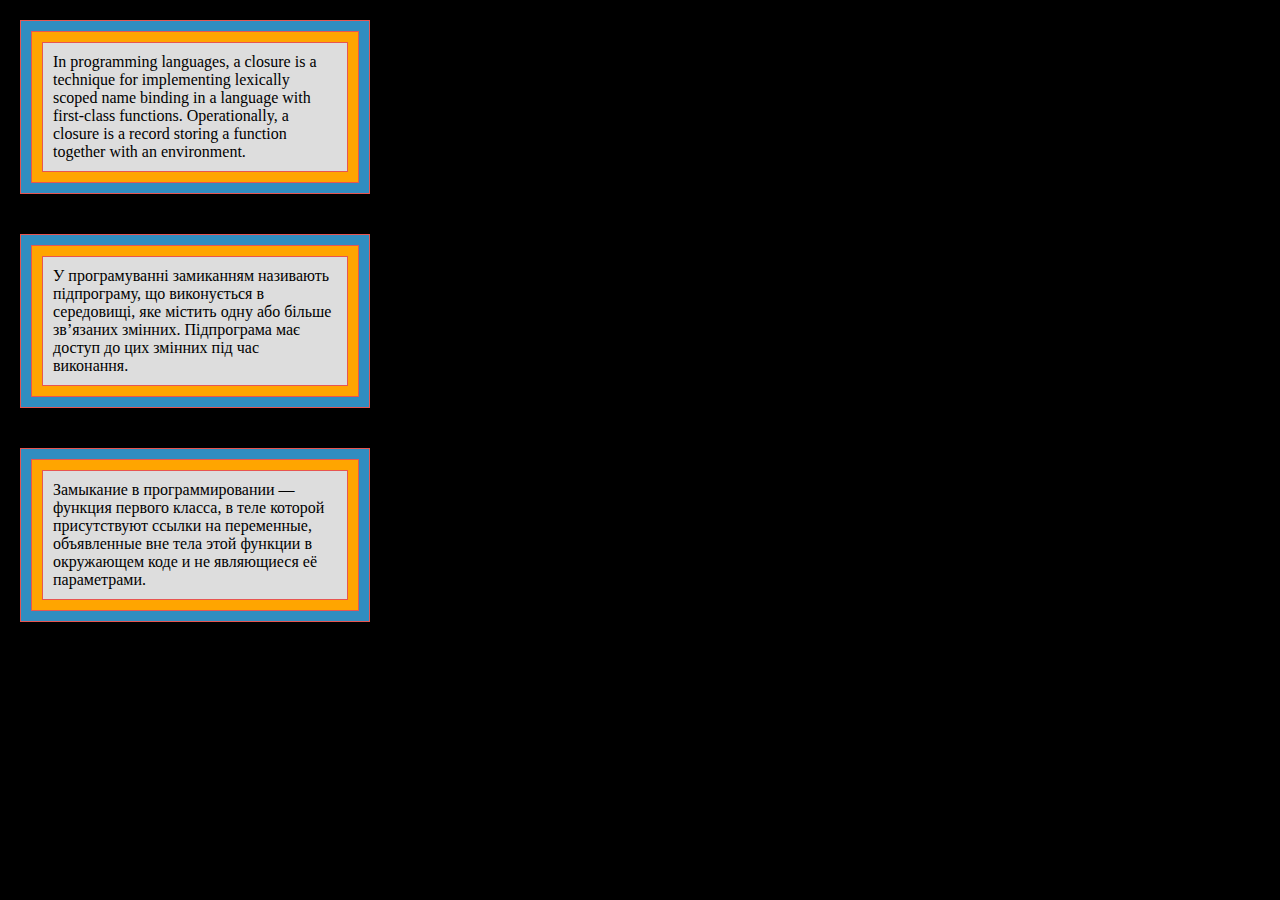
<file: index.html>
<!doctype html><html lang="en"><head><meta charset="UTF-8"><meta name="viewport" content="width=device-width, user-scalable=no, initial-scale=1.0, maximum-scale=1.0, minimum-scale=1.0"><meta http-equiv="X-UA-Compatible" content="ie=edge"><title>Enclosures</title><link rel="stylesheet" href="style.d51a0b38.css"></head><body> <div class="blue block" id="qa-block"> <div class="yellow block"> <div class="texts block"> In programming languages, a closure is a technique for implementing lexically scoped name binding in a language with first-class functions. Operationally, a closure is a record storing a function together with an environment. </div> </div> </div> <div class="blue block"> <div class="yellow block"> <div class="texts block"> У програмуванні замиканням називають підпрограму, що виконується в середовищі, яке містить одну або більше зв’язаних змінних. Підпрограма має доступ до цих змінних під час виконання. </div> </div> </div> <div class="blue block"> <div class="yellow block"> <div class="texts block"> Замыкание в программировании — функция первого класса, в теле которой присутствуют ссылки на переменные, объявленные вне тела этой функции в окружающем коде и не являющиеся её параметрами. </div> </div> </div> </body></html>
</file>
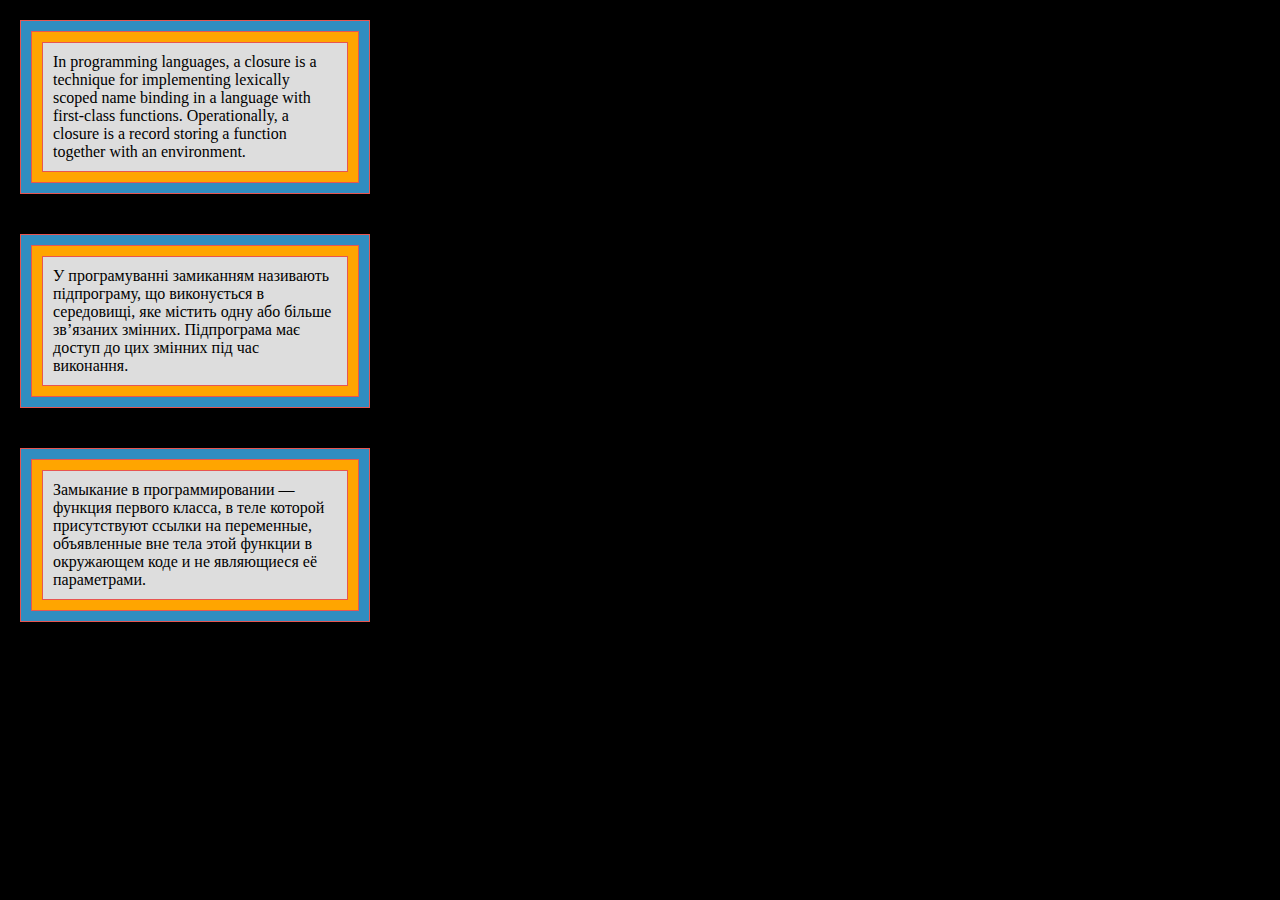
<file: src/index.html>
<!doctype html>
<html lang="en">
  <head>
    <meta charset="UTF-8">
    <meta name="viewport"
        content="width=device-width, user-scalable=no, initial-scale=1.0, maximum-scale=1.0, minimum-scale=1.0">
    <meta http-equiv="X-UA-Compatible" content="ie=edge">
    <title>Enclosures</title>
    <link rel="stylesheet" href="./style.css">
  </head>
  <body>
    <div class="blue block" id="qa-block">
      <div class="yellow block" >
        <div class="texts block">
        In programming languages, a closure is a technique for implementing lexically
        scoped name binding in a language with first-class functions. Operationally,
        a closure is a record storing a function together with an environment.
        </div>
      </div>
    </div>
    <div class="blue block">
      <div class="yellow block">
        <div class="texts block">
        У програмуванні замиканням називають підпрограму, що виконується в середовищі,
        яке містить одну або більше зв’язаних змінних. Підпрограма має доступ до цих
        змінних під час виконання.
        </div>
      </div>
    </div>
    <div class="blue block">
      <div class="yellow block">
        <div class="texts block">
        Замыкание в программировании — функция первого класса, в теле которой присутствуют
        ссылки на переменные, объявленные вне тела этой функции в окружающем коде
        и не являющиеся её параметрами.
        </div>
      </div>
    </div>
  </body>
</html>
</file>
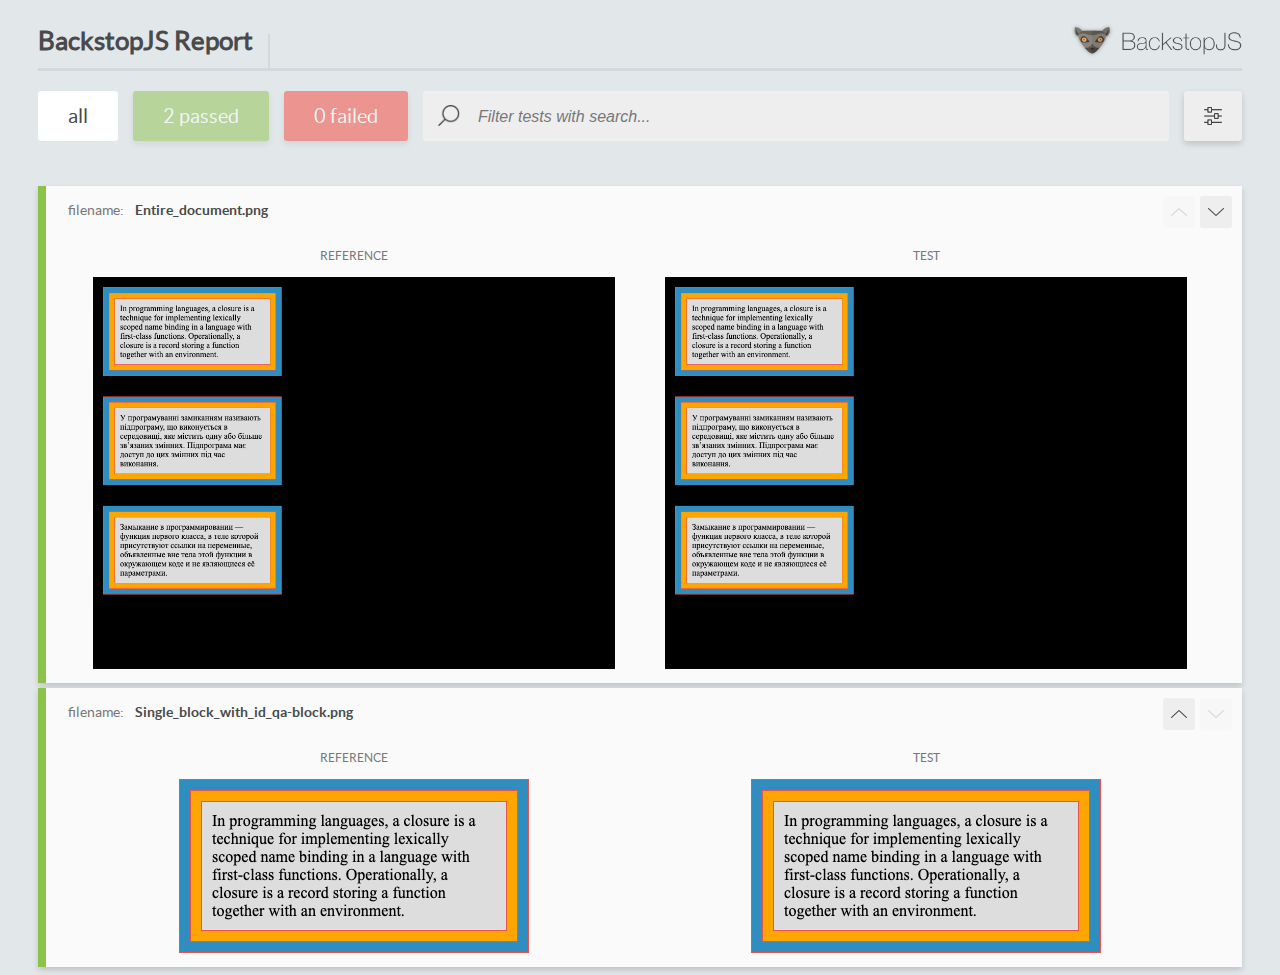
<file: report/html_report/index.html>
<!DOCTYPE html>
<html>
  <head>
    <meta charset="utf-8">
    <title>BackstopJS Report</title>

    <style>
      @font-face {
          font-family: 'latoregular';
          src: url('./assets/fonts/lato-regular-webfont.woff2') format('woff2'),
              url('./assets/fonts/lato-regular-webfont.woff') format('woff');
          font-weight: 400;
          font-style: normal;
      }
      @font-face {
          font-family: 'latobold';
          src: url('./assets/fonts/lato-bold-webfont.woff2') format('woff2'),
              url('./assets/fonts/lato-bold-webfont.woff') format('woff');
          font-weight: 700;
          font-style: normal;
      }

      .ReactModal__Body--open {
          overflow: hidden;
      }
      .ReactModal__Body--open .header {
        display: none;
      }

    </style>
  </head>
  <body style="background-color: #E2E7EA">
    <div id="root">

    </div>
    <script type="text/javascript">
      function report (report) { // eslint-disable-line no-unused-vars
        window.tests = report;
      }
    </script>
    <script type="text/javascript" src="config.js"></script>
    <script type="text/javascript" src="index_bundle.js"></script>
  </body>
</html>
</file>
<file: style.d51a0b38.css>
body{margin:0;background-color:#000}.block{margin:20px 20px 40px;padding:10px;box-sizing:border-box;border:1px solid #e75551}.blue{width:350px;background-color:#308dc0}.yellow{background-color:orange;margin:0}.texts{background-color:#ddd;margin:0}
/*# sourceMappingURL=style.d51a0b38.css.map */
</file>
<file: src/style.css>
body {
  margin: 0;
  background-color: black;
}

.block {
  margin: 20px;
  margin-bottom: 40px;
  padding: 10px;
  box-sizing: border-box;
  border: 1px solid #e75551;

}

.blue {
  width: 350px;
  background-color: #308dc0;
}

.yellow {
  background-color: #ffa500;
  margin: 0;
}

.texts {
  background-color: #ddd;
  margin: 0;
}
</file>
